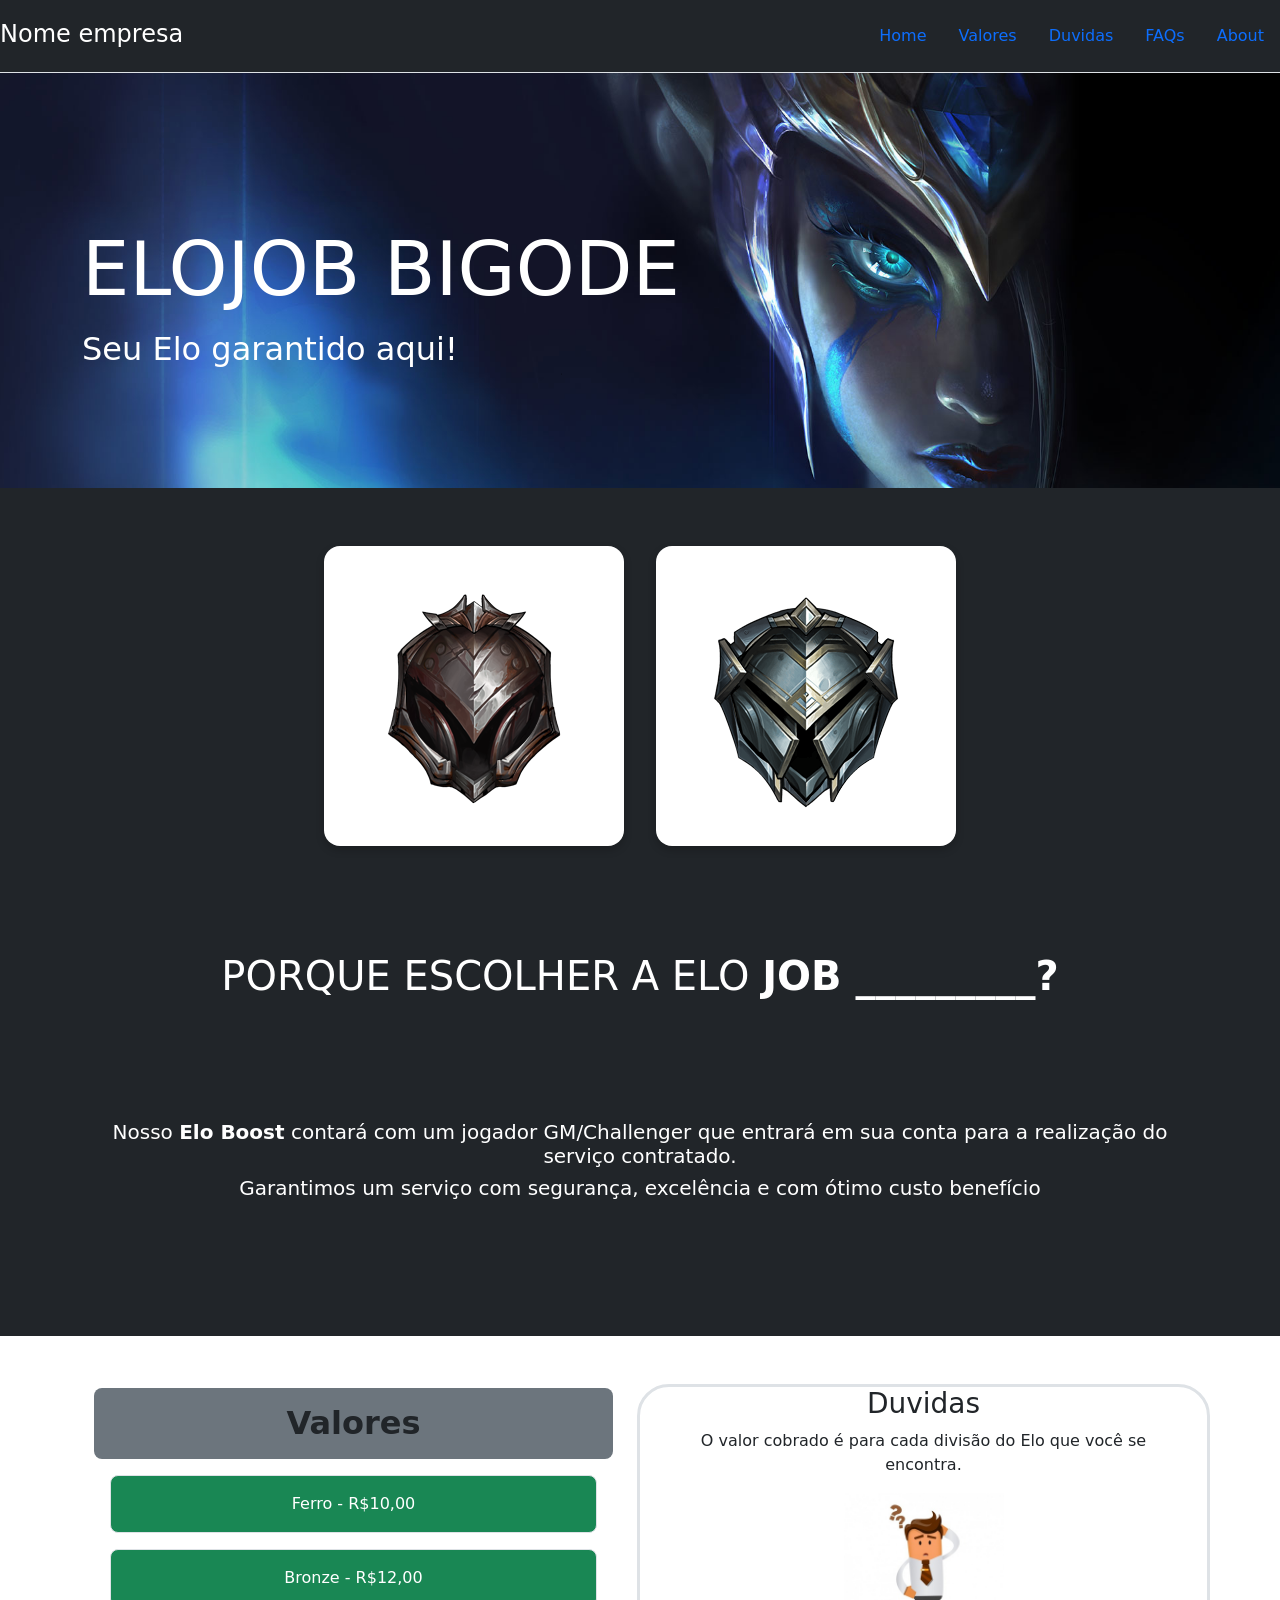
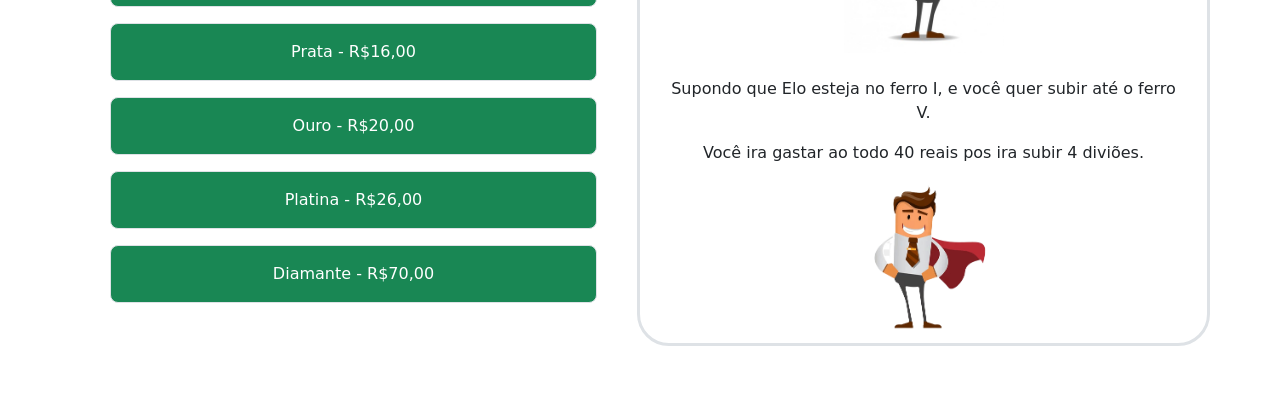
<file: index.html>
<!DOCTYPE html>
<html lang="pt-br">
<head>
    <meta charset="UTF-8">
    <meta http-equiv="X-UA-Compatible" content="IE=edge">
    <meta name="description" content="Site para contratação de EloJob">
    <meta name="viewport" content="width=device-width, initial-scale=1.0">
    <link rel="stylesheet" href="style.css">
    <link rel="stylesheet" href="bootstrap.css">
    <title>Elojob</title>
</head>
<body>
    <main class="bg-dark">
        <header>
            <!--navpag-->
            <div id="nav_menu" class="d-flex flex-wrap justify-content-center py-3 border-bottom fixed-top bg-dark">
                <div class="d-flex mb-3 mb-md-0 me-md-auto">
                  <span id="logo_marca" class="fs-4 text-white">Nome empresa</span>
                </div>
                <ul id="itemNavegaçao" class="nav nav-pills">
                  <li class="nav-item"><a href="#" class="nav-link" aria-current="page">Home</a></li>
                  <li class="nav-item"><a href="#" class="nav-link">Valores</a></li>
                  <li class="nav-item"><a href="#" class="nav-link">Duvidas</a></li>
                  <li class="nav-item"><a href="#" class="nav-link">FAQs</a></li>
                  <li class="nav-item"><a href="#" class="nav-link">About</a></li>
                </ul>
            </div>
            <!--container topo-->
            <div id="topo" class="container-fluid background_Imagem_topo">
                <div class="container-sm primeiro_container mb-5">
                    <h1 class=" text-white primeiro_h1">ELOJOB BIGODE</h1>
                    <h2 class="text-white mt-3">Seu Elo garantido aqui!</h2>
                </div>
            </div>
        </header>
        <article>
            <!--cards-->
            <section>
                <div class="my-4">
                    <div class="container-md card-container">
                        <div class="card-div rounded-4 mx-3">
                            <img class="rounded-3" src="imagens/ferro_III.png" alt="">
                        </div>
                        <div class="card-div rounded-4 mx-3">
                            <img class="rounded-3" src="imagens/prata_IV.png" alt="">
                        </div>
                    </div>
                </div>
            </section>
            <!--Imagem bg scroll-->
            <section>
                <div class="container-fluid mt-5 background_Imagem">
                    <div class="container px-4 text-center text-white">
                        <div class="row gx-5">
                            <div class="col">
                                <div class="h1 mt-5 dentro_scroll">PORQUE ESCOLHER A ELO <strong>JOB _________?</strong></div>
                                <div class="dentro_scroll">
                                    <p class="h5">Nosso <strong>Elo Boost</strong> contará com um jogador GM/Challenger que entrará em sua conta para a realização do serviço contratado.</p>
                                    <p class="h5">Garantimos um serviço com segurança, excelência e com ótimo custo benefício</p>
                                </div>
                                <p></p>
                            </div>
                        </div>
                    </div>
                </div>
            </section>
            <!--Duvidas-->
            <section>
                <div class="bg-white py-5">
                    <div class="container px-4 text-center">
                        <div class="row gx-5">
                            <div class="valores mt-1 col flex-column">
                                <h2 class="bg-secondary rounded-3 py-3"><strong>Valores</strong></h2>
                                <div class="border py-3 m-3 bg-success text-bg-success rounded-3">
                                    Ferro - R$10,00                                   
                                </div>
                                <div class="border py-3 m-3 bg-success text-bg-success rounded-3">
                                    Bronze - R$12,00                                 
                                </div>
                                <div class="border py-3 m-3 bg-success text-bg-success rounded-3">
                                    Prata - R$16,00                              
                                </div>
                                <div class="border py-3 m-3 bg-success text-bg-success rounded-3">
                                    Ouro - R$20,00                                  
                                </div>
                                <div class="border py-3 m-3 bg-success text-bg-success rounded-3">
                                    Platina - R$26,00                                  
                                </div>
                                <div class="border py-3 m-3 bg-success text-bg-success rounded-3">
                                    Diamante - R$70,00                                  
                                </div>
                            </div>
                            <div class="col flex-column border border-3 rounded-5">
                                <div class="h3 bg">
                                    Duvidas
                                </div>
                                <p>O valor cobrado é para cada divisão do Elo que você se encontra.</p>
                                <img src="imagens/duvida.jpg" width="160px" alt="">
                                <p class="mt-4">Supondo que Elo esteja no ferro I, e você quer subir até o ferro V.</p>
                                <p>Você ira gastar ao todo 40 reais pos ira subir 4 diviões.</p>
                                <img src="imagens/confiante-removebg-preview.png" width="280px" alt="">
                            </div>
                        </div>
                    </div>
                </div>
            </section>
        </article>
        <footer>
            
        </footer>
    </main>
</body>
</html>
</file>
<file: style.css>
*{
    padding: 0;
    margin: 0;
    border: 0;
}
@media (max-width: 2500px){
    .card-container {
        display: flex;
        flex-wrap: wrap;
        justify-content: center;
    }

    .card-div{
        background-color: #ffffff;
        box-shadow: 0 4px 8px 0 rgba(0, 0, 0, 0.2);
        width: 300px;
        margin: 10px;
        text-align: center;
        font-family: arial;
        padding: 10px;
    }

    .card-div img {
        max-width: 100%;
        height: auto;
    }

    .card-div h1 {
        font-size: 24px;
        color: #333333;
    }

    .card-div p {
        font-size: 16px;
        color: #777777;
    }
    .background_Imagem{
        background-image: url("lol2400.jpg");
                background-size: cover;
                background-position: center 100% ;
                background-repeat: no-repeat;
                background-attachment: fixed;
    }
    .dentro_scroll{
        padding-bottom: 7rem;
    }

    /*precisar arrumar no resposivo abaixo de 560px de largura*/
    .background_Imagem_topo{
        background-image: url("imgcontainer.png");
                background-size: cover;
                background-position: center center;
                background-repeat: no-repeat;
    }
    .nav :hover {
        background-color: white;
        border-radius: 5px;
    }
    .primeiro_h1{
        font-size: 88px;
    }
    .primeiro_container{
        padding-top: 14rem;
        padding-bottom: 7rem;
    }
}
@media (max-width: 1400px){
    .primeiro_h1{
        font-size: 75px;
    }
}
@media (max-width: 1000px){
    .primeiro_h1{
        margin-right: 300px;
    }
}


/*nao consegui arrumar os valores no responsivo de 780px
@media (max-width: 780px){
    .valores{

    }
}
*/




@media (max-width: 570px){
    .background_Imagem_topo{
        background-image: url("imgcontainer.png");
                background-position: 65% center;
                background-repeat: no-repeat;
    }
}
@media (max-width: 480px){
    #nav_menu {
        position: relative;
      }
    #nav_menu > ul {
        display: none;
        position: absolute;
        top: 100%;
      }
    .primeiro_h1{
        font-size: 55px;
    }
}
</file>
